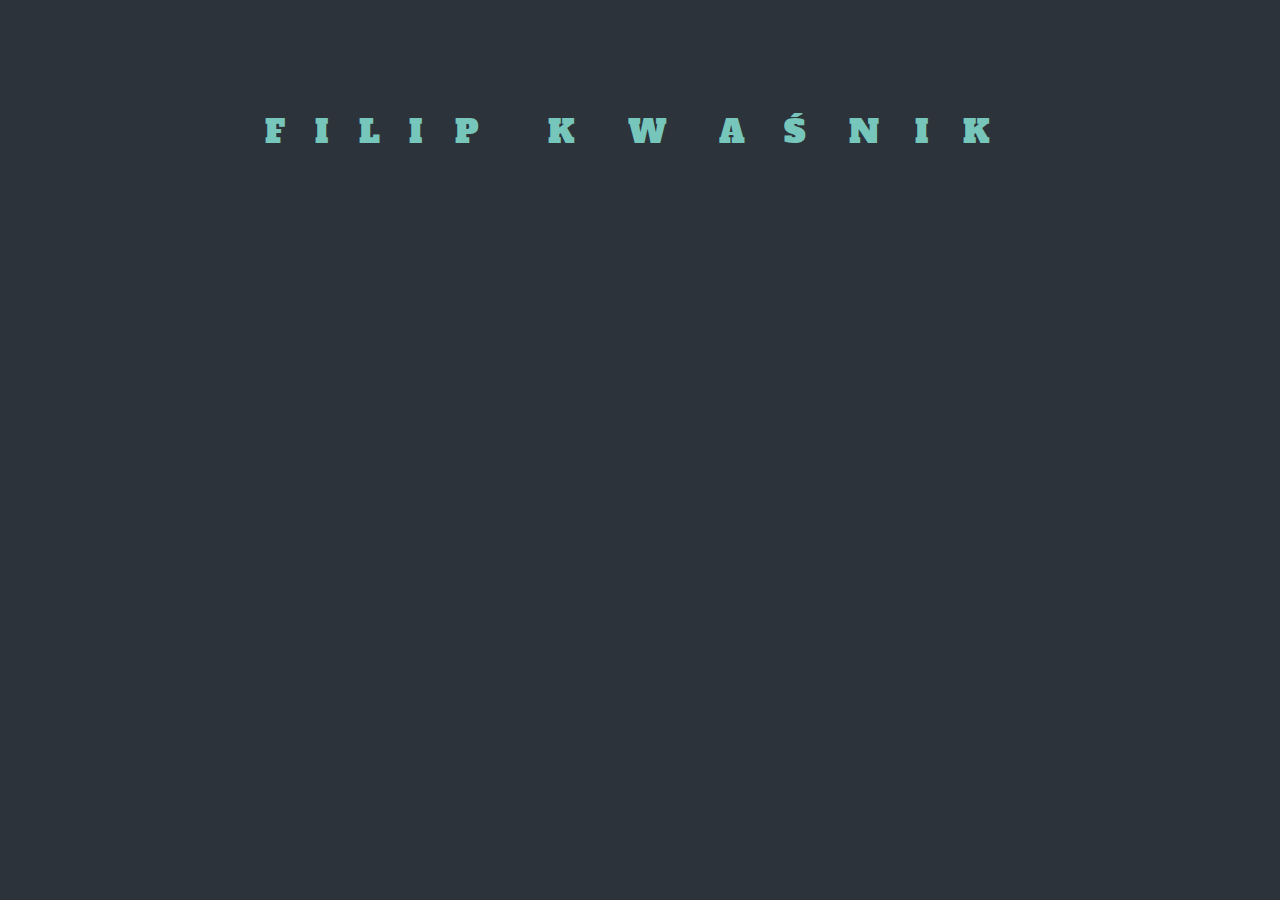
<file: 3d-tekst/index.html>
<!DOCTYPE html>
<html>
  <head>
    <meta charset="UTF-8" />
    <title>Animating 3D Transforms</title>
    <link href="styles.css" type="text/css" media="all" rel="Stylesheet" />
  </head>

  <body>
    <link
      href="http://fonts.googleapis.com/css?family=Alfa+Slab+One"
      rel="stylesheet"
      type="text/css"
    />

    <div>
      <span>F</span> <span>I</span> <span>L</span> <span>I</span> <span>P</span>
      <span>&nbsp;</span> <span>K</span> <span>W</span> <span>A</span>
      <span>Ś</span> <span>N</span> <span>I</span> <span>K</span>
    </div>
  </body>
</html>
</file>
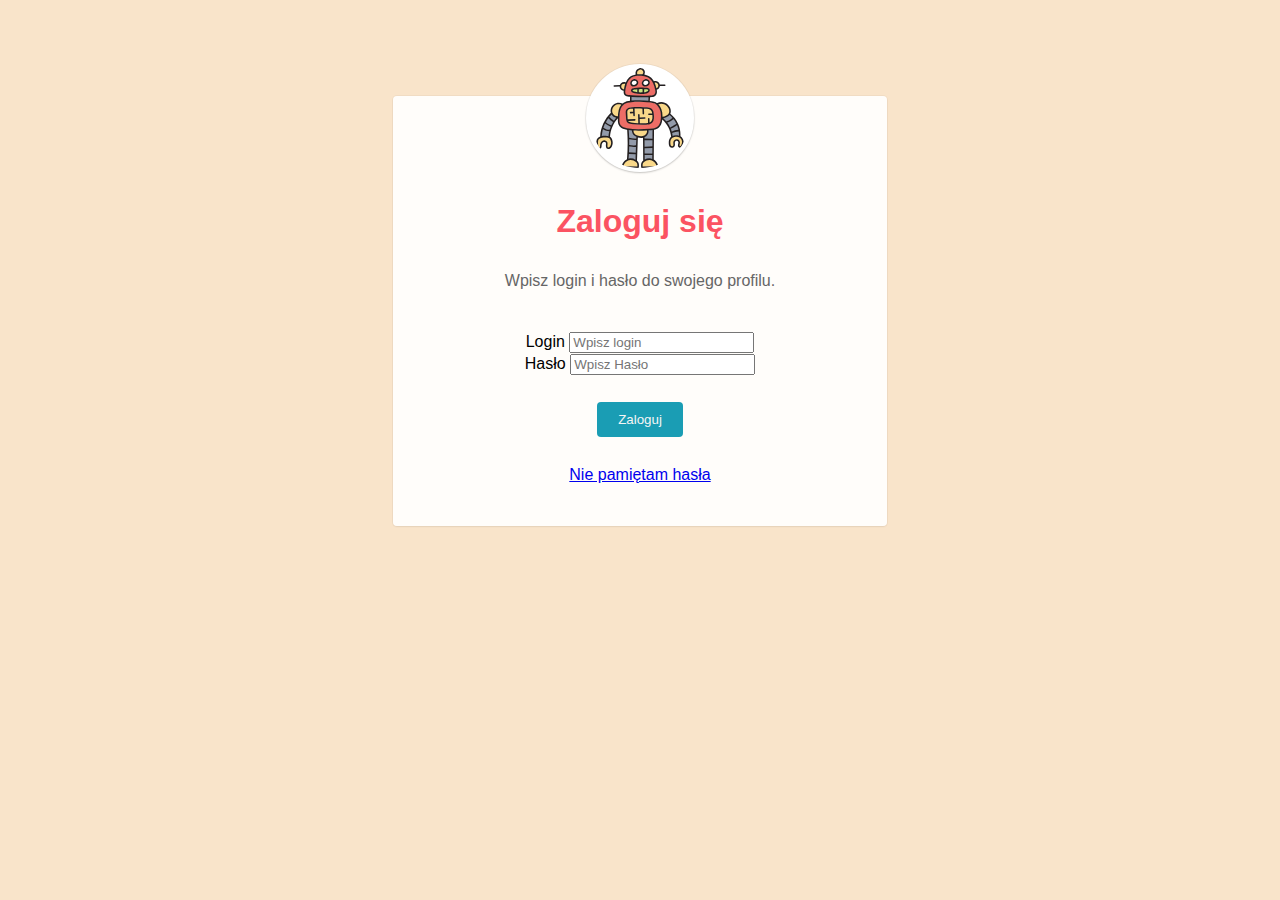
<file: login/index.html>
<!DOCTYPE html>
<html>
  <head>
    <meta charset="UTF-8" />
    <title>Animated entrance</title>
    <link rel="stylesheet" href="styles.css" />
  </head>

  <body>
    <section>
      <div class="card">
        <form action="action_page.php"></form>
        <div class="icon-space"><img src="robot.svg" /></div>
        <div class="inner">
          <div class="info">
            <h2>Zaloguj się</h2>
            <p>
              Wpisz login i hasło do swojego profilu. 
            </p>
            <br/>
        <div>
          <label for="login"><b>Login</b></label>
          <input type="text" placeholder="Wpisz login" name="login" required>
        </div>
        <div>
          <label for="psw"><b>Hasło</b></label>
          <input type="password" placeholder="Wpisz Hasło" name="psw" required>
        </div>  
              <button type="submit" class="button">Zaloguj</button>
              <a href="#">Nie pamiętam hasła </a>
            </div>
          </div>
        </form>
        </div>
    </section>
  </body>
</html>
</file>
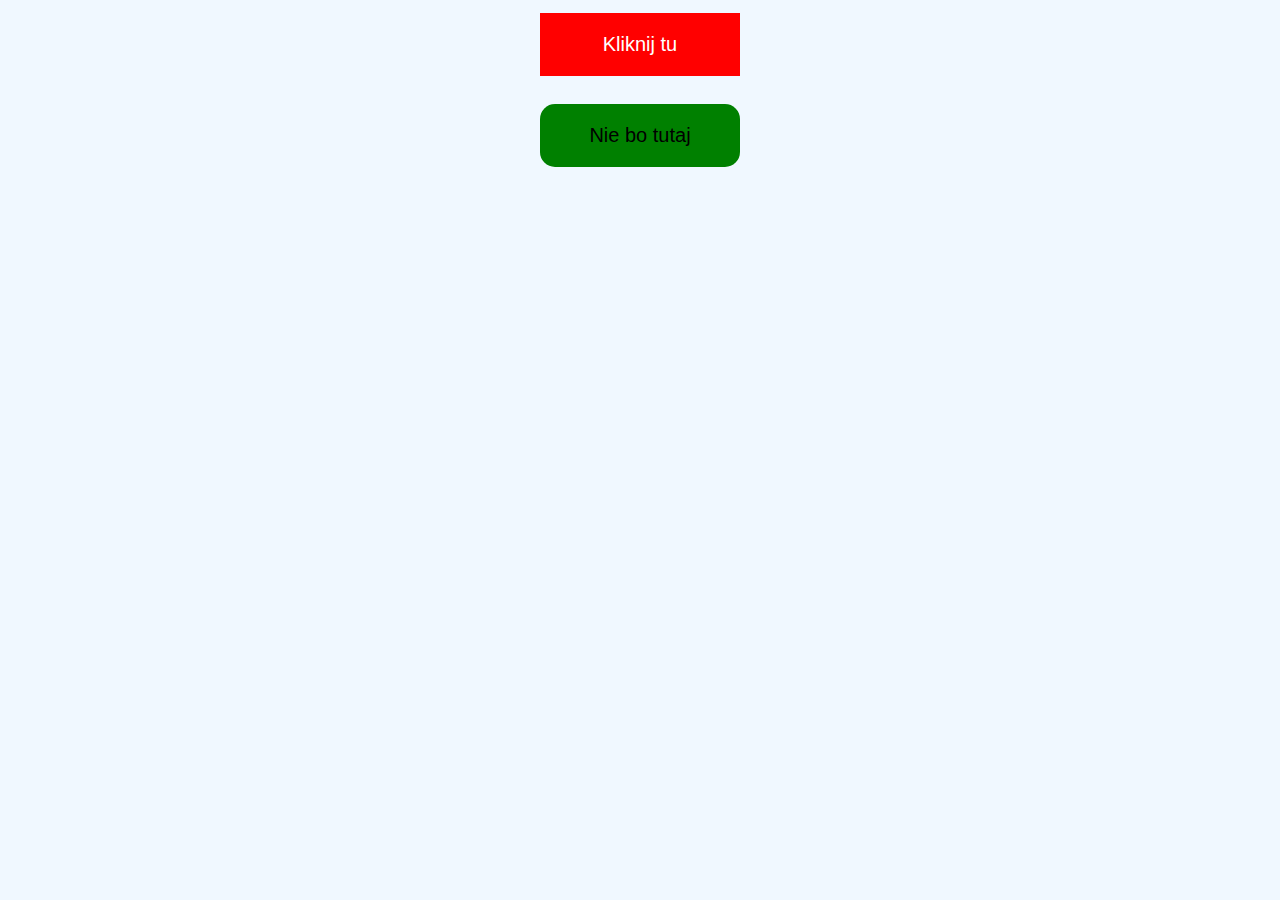
<file: button/button.html>
<!DOCTYPE html>
<html lang="en">
  <head>
    <meta charset="UTF-8" />
    <meta name="viewport" content="width=device-width, initial-scale=1.0" />
    <meta http-equiv="X-UA-Compatible" content="ie=edge" />
    <title>Super szybkie rakiety - danger, danger - pał pał pał</title>
    <link rel="stylesheet" type="text/css" href="button.css" />
  </head>
  <body>
    <div class="container">
      <button class="button"><span>Kliknij tu</span></button>
    </div>
    <br/>
    <div class="container">
      <button class="button1"><span>Nie bo tutaj</span></button>
    </div>
  </body>
</html>
</file>
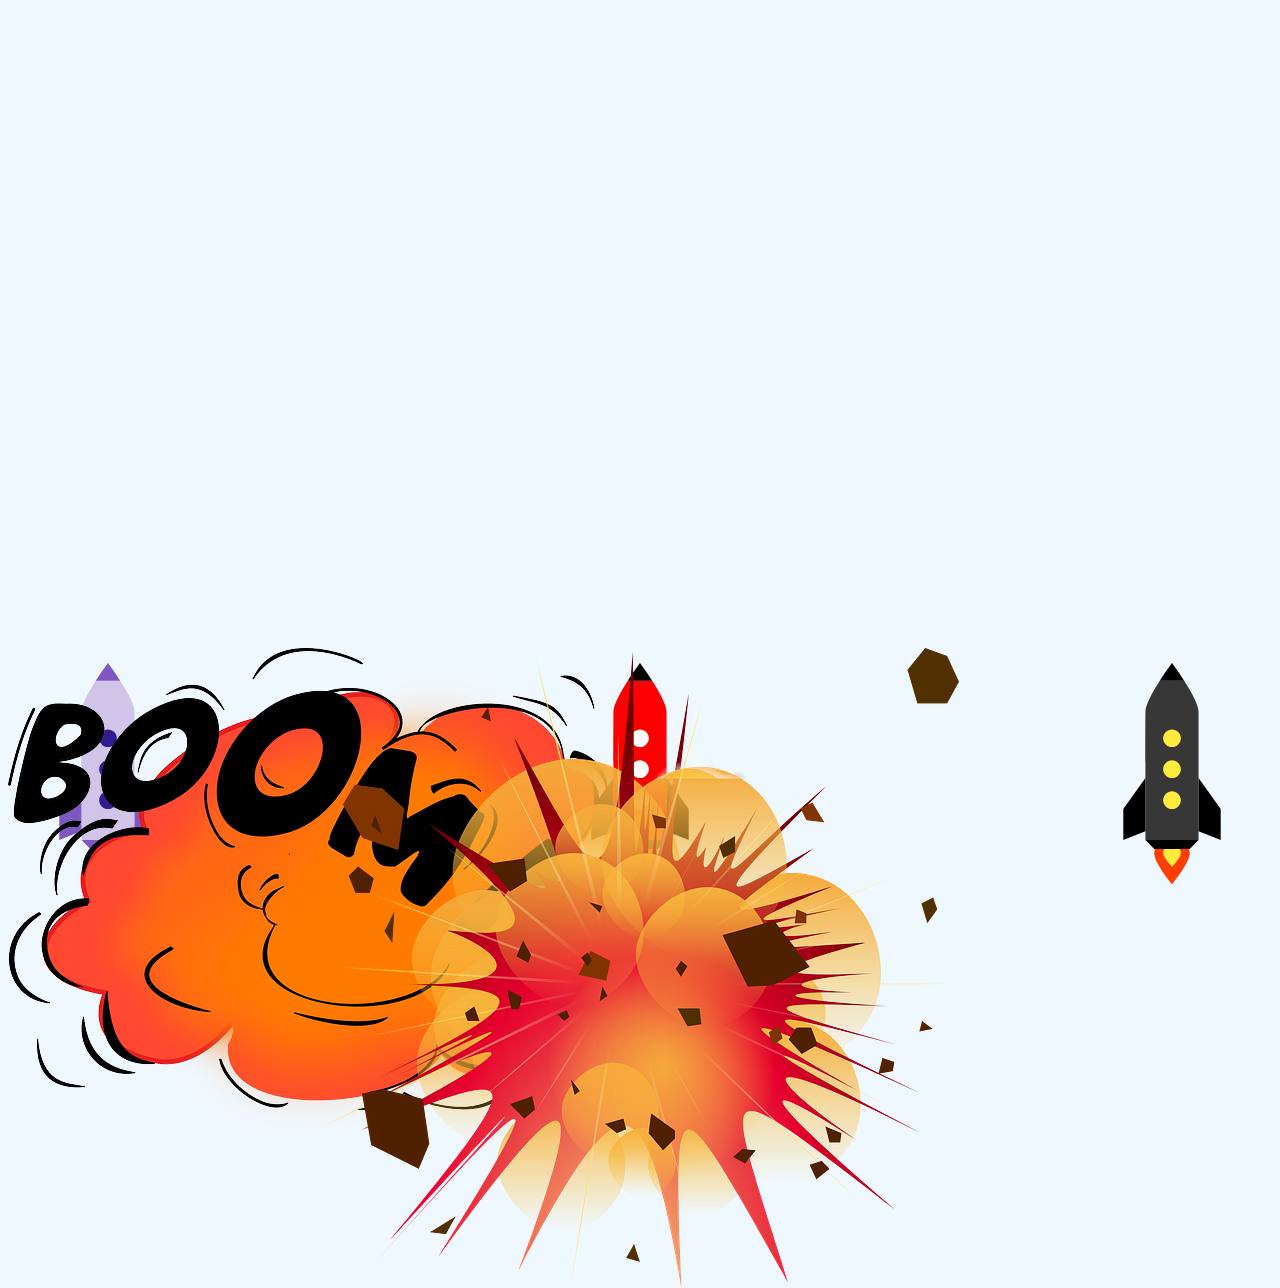
<file: rakiety/rockets.html>
<!DOCTYPE html>
<html lang="en">
  <head>
    <meta charset="UTF-8" />
    <meta name="viewport" content="width=device-width, initial-scale=1.0" />
    <meta http-equiv="X-UA-Compatible" content="ie=edge" />
    <title>Super szybkie rakiety - danger, danger - pał pał pał</title>
    <link rel="stylesheet" type="text/css" href="rockets.css" />
  </head>
  <body>
  
    <div class="container">
      <img src="rocket1.svg" class="rocket" id="rocket-1" alt="" />
      <img src="rocket2.svg" class="rocket" id="rocket-2" alt="" />
      <img src="rocket3.svg" class="rocket" id="rocket-3" alt="" />
      <img src="explo.png" class="explo" id="explo1" alt="" />
      <img src="explo2.png" class="explo" id="explo2" alt="" />
      <!-- <img src="explo3.png" class="explo" id="explo3" alt="" />  -->
    </div>
   
    <script src="script.js"></script>
  </body>
</html>
</file>
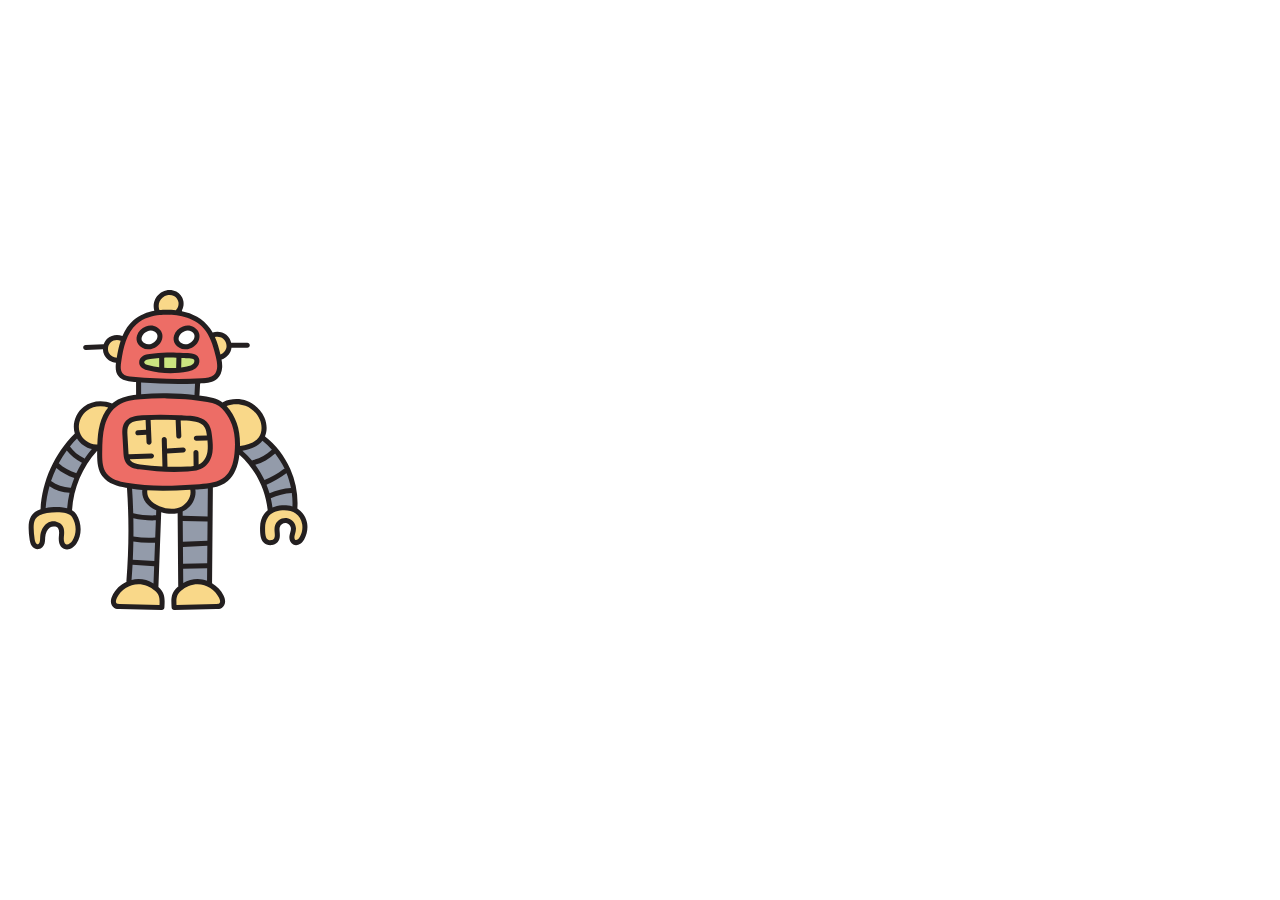
<file: robot/robot.html>
<!DOCTYPE html>
<html lang="en">
  <head>
    <meta charset="UTF-8" />
    <meta name="viewport" content="width=device-width, initial-scale=1.0" />
    <meta http-equiv="X-UA-Compatible" content="ie=edge" />
    <title>Super groźny robot - danger, danger - pał pał pał</title>
    <link rel="stylesheet" type="text/css" href="robot.css" />
  </head>
  <body>
    <div class="container"><img src="robot.svg" class="robot" alt="" /></div>
  </body>
</html>
</file>
<file: 3d-tekst/styles.css>
body {
  font-family: "Alfa Slab One", cursive;
  font-size: 5rem;
  background: #2c333a;
}

div {
  width: 80%;
  margin: 4rem auto;
  text-align: center;
  perspective: 800px;
}

span {
  display: inline-block;
  margin-left: -20px;
  color: #77c6bc;
  transform-origin: 50% 70%;
  transform: scale(0.4);
}
span:nth-child(1) {
  animation: flip1 1s both, filp2 1s ease-in;
}
span:nth-child(2) {

  animation: flip1 1s 1s both, filp2 1s 1s ease-in;
}

span:hover
{
animation-name: flip;
}

@keyframes flip
{
  from
  {
 transform: scale(1);
  }
  to 
  {
  transform: scale(1.5);
  }
}
@keyframes flip1
{
  from
  {
    transform: scale(0.4) rotate(0deg);
  }
  to 
  {
    transform: scale(1) rotate(360deg);
  }
}
@keyframes flip2
{
  0%
  {
    transform: rotatey(0deg);
  }
  50%
  {
    transform: rotatey(180deg);
  }
  100%
  {
    transform: rotatey(360deg);
  }
}
</file>
<file: login/styles.css>
body {
  background: rgb(249, 228, 202);
  font-family: "Lato", sans-serif;
  line-height: 1.4;
  font-weight: 300;
  margin: 6em 0;
  overflow: hidden;
}

section {
  width: 500px;
  margin: auto;
  animation: wjazd 2.5s;
}


.card {
  background: rgba(255, 255, 255, 0.9);
  font-family: "Roboto Condensed", sans-serif;
  padding: 0.5em 2em;
  border-radius: 4px;
  box-shadow: 0px 0px 0px 1px rgba(0, 0, 0, 0.03),
    0px 1px 2px 0px rgba(0, 0, 0, 0.05);
  margin: auto;
  width: 430px;
  text-align: center;
}

.inner {
  margin: 1em 0 2em 0;
}

h2 {
  color: #fb5362;
  font-family: "Roboto Condensed", sans-serif;
  font-size: 2rem;
}

h3 {
  margin: 0 0 0.5em 0;
}

p {
  color: #666666;
}

.icon-space {
  margin-top: -40px;
}
.icon-space img {
  border-radius: 50%;
  display: block;
  margin: auto;
  border: 4px solid white;
  background: white;
  width: 100px;
  height: 100px;
  box-shadow: 0px 0px 0px 1px rgba(0, 0, 0, 0.03),
    0px 1px 2px 0px rgba(0, 0, 0, 0.2);
}

button {
  width: auto;
  display: block;
  margin: 2em auto;
  padding: 10px 5%;
  border: none;
  border-radius: 4px;
  background-color: #1a9db4;
  color: whitesmoke;
  transition: all 0.45s ease-out;
}
button:hover
{ 
  background-color: #223db6;
  transform: scale(1.3) ;
  color: rgb(219, 240, 99);
}

@keyframes wjazd
{
  0%
  {
    transform: translateY(500px);
  }
  70%
  {
    transform: translateY(-40px);
  }
  100%
  {
    transform: translateY(0px);
  }
}
</file>
<file: button/button.css>
body 
{
  overflow: hidden;
  background-color: aliceblue;
}
.container 
{
  display: flex;
  justify-content: space-around;
  align-items: center;
  justify-content: center;
}
.button 
{
  background-color: red;
  border: none;
  color: #ffffff;
  text-align: center;
  font-size: 20px;
  padding: 20px;
  width: 200px;
  transition: all 2s;
  cursor: pointer;
  margin: 5px;
}
.button:hover
{
  background-color: green;
  color: black;
  transform: scale(1.4) rotatey(180deg);
  border-radius: 15px;
}
.button1
{
  background-color: green;
  border: none;
  color: black;
  text-align: center;
  font-size: 20px;
  padding: 20px;
  width: 200px;
  transition: all 0.5s;
  cursor: pointer;
  margin: 5px;
  border-radius: 15px;
}
.button1:hover
{
  background-color: red;
  color: white;
  border-radius: 0px;
  transform: scale(1.4) rotatey(-180deg);
}
</file>
<file: rakiety/rockets.css>
body 
{
  background-color: aliceblue;
}

.container
{
  display: flex;
  justify-content: space-around;
  position: relative;
}
.rocket 
{
  position: absolute;
  padding-top:640px; 
  top: 1;
}
.explo
{
  position: absolute;
  padding-top:640px; 
  top: 1;
}
#explo1
{
  left: 0;
  animation-name: expl1;
  animation-duration: 4s;
  animation-delay: 1s;
  animation-iteration-count: infinite;
  animation-timing-function: ease-in;
}
#explo2
{
  animation-name: expl2;
  animation-duration: 4s;
  animation-delay: 1s;
  animation-iteration-count: infinite;
  animation-timing-function: ease-in;
}
#explo3
{
  right: 0;
  animation-name: expl3;
  /* animation-duration: 3s;
  animation-delay: 1s; */
  animation-iteration-count: infinite;
  animation-timing-function: ease-in;
}
#rocket-1 
{
  left: 0;
  animation-name: w-gore1;
  animation-duration: 4s;
  animation-delay: 1s;
  animation-iteration-count: infinite;
  animation-timing-function: ease-in;
}
#rocket-2 
{
  animation-name: w-gore2;
  animation-duration: 4s;
  animation-delay: 1s;
  animation-iteration-count: infinite;
  animation-timing-function: ease-in;
}
#rocket-3 
{
  right: 0;
  animation-name: w-gore3;
  /* animation-duration: 3s;
  animation-delay: 1s; */
  animation-iteration-count: infinite;
  animation-timing-function: ease-out;
  position: absolute;
}
@keyframes w-gore2
{
0%
{
  transform: translatey(0px);
}
5%
{
  transform: translate(10px, 0px) scale(1.05);
}
10%
{
  transform: translate(-10px, 0px) scale(1.1);
}
15%
{
  transform: translate(10px, 0px) scale(1.2);
}
20%
{
  transform: translate(-10px, 0px) scale(1.1);
}
28%
{
  transform: translate(0px, -20px) scale(1);
}
90%
{
  transform: translate(0px, -505px) scale(1);
}
100%
{
  transform: translate(0px, -505px) scale(0);
}

}


@keyframes w-gore1
{
0%
{
  transform: translatey(0px);
}
5%
{
  transform: translate(10px, 0px) scale(1.05);
}
10%
{
  transform: translate(-10px, 0px) scale(1.1);
}
15%
{
  transform: translate(10px, 0px) scale(1.2);
}
20%
{
  transform: translate(-10px, 0px) scale(1.1);
}
28%
{
  transform: translate(0px, -20px) scale(1);
}
45%
{
  transform: translate(0px, -100px) rotate(15deg);
}
50%
{
  transform: translate(0px, -120px) rotate(-15deg);
}
55%
{
  transform: translate(0px, -150px) rotate(40deg);
}
90%
{
  transform: translate(350px, -505px) scale(1);
}
100%
{
  transform: translate(350px, -505px) scale(0);
}
}

@keyframes w-gore3
{
0%
{
  transform: translatey(0px);
}
5%
{
  transform: translate(10px, 0px) scale(1.05);
}
10%
{
  transform: translate(-10px, 0px) scale(1.1);
}
15%
{
  transform: translate(10px, 0px) scale(1.2);
}
20%
{
  transform: translate(-10px, 0px) scale(1.1);
}
28%
{
  transform: translate(0px, -20px) scale(1);
}
37%
{
  transform: translate(0px, -200px) ;
}
43%
{
  transform: translate(0px, -160px) ;
}
60%
{
  transform: translate(0px, -190px) rotatey(300deg) rotatez(530deg) ;
}
90%
{
  transform: translate(100px, -505px) rotateY(-620deg) rotatez(-620deg) rotateX(180deg) scale(1);
}
100%
{
  transform: translate(100px, -505px) rotateY(-620deg) rotatez(-620deg) scale(0);
}
}
@keyframes expl1
{
0%
{
  transform: translate(150px, -450px) scale(0);
}
89%
{
  transform: translate(150px, -450px) scale(0);
}
90%
{
  transform: translate(150px, -450px) scale(0.2);
}
95%
{
  transform: translate(150px, -450px) scale(0.9);
}
100%
{
  transform: translate(150px, -450px) scale(0.6);
}
}
@keyframes expl2
{
0%
{
  transform: translate(0px, -400px) scale(0);
}
89%
{
  transform: translate(0px, -400px) scale(0);
}
90%
{
  transform: translate(0px, -400px) scale(0.2);
}
95%
{
  transform: translate(0px, -400px) scale(0.9);
}
100%
{
  transform: translate(0px, -400px) scale(0.6);
}
}
@keyframes expl3
{
0%
{
  transform: translate(300px, -370px) scale(0);
}
75%
{
  transform: translate(300px, -370px) scale(0);
}
80%
{
  transform: translate(300px, -370px) scale(0.2);
}
85%
{
  transform: translate(300px, -370px) scale(0.9);
}
90%
{
  transform: translate(300px, -370px) scale(0.2);
}
95%
{
  transform: translate(300px, -370px) scale(0.9);
}
100%
{
  transform: translate(300px, -370px) scale(0.6);
}
}
</file>
<file: robot/robot.css>
.container {
  display: flex;
  height: calc(100vh - 16px);
  position: relative;
}
.robot {
  max-width: 20rem;
  animation-name: w-prawo;
  animation-duration: 2s;
  animation-delay: 1s;
  animation-iteration-count: infinite;
  animation-direction: alternate;
  animation-timing-function: ease-in-out;
}
@keyframes w-prawo
{
  0%
  {
    transform: translate(0px, 0px);
  }
  20%
  {
    transform: translate(80px, 50px) rotate(35deg) scale(1.2);
  }
  60%
  {
    transform: translate(220px, 70px) rotate(75deg) scale(1.4);
  }
  80%
  {
    transform: translate(300px, 30px) rotate(140deg) scale(1.2);
  }
  100%
  {
    transform: translate(400px, 0px) rotate(180deg) scale(1);
  }
}
</file>
